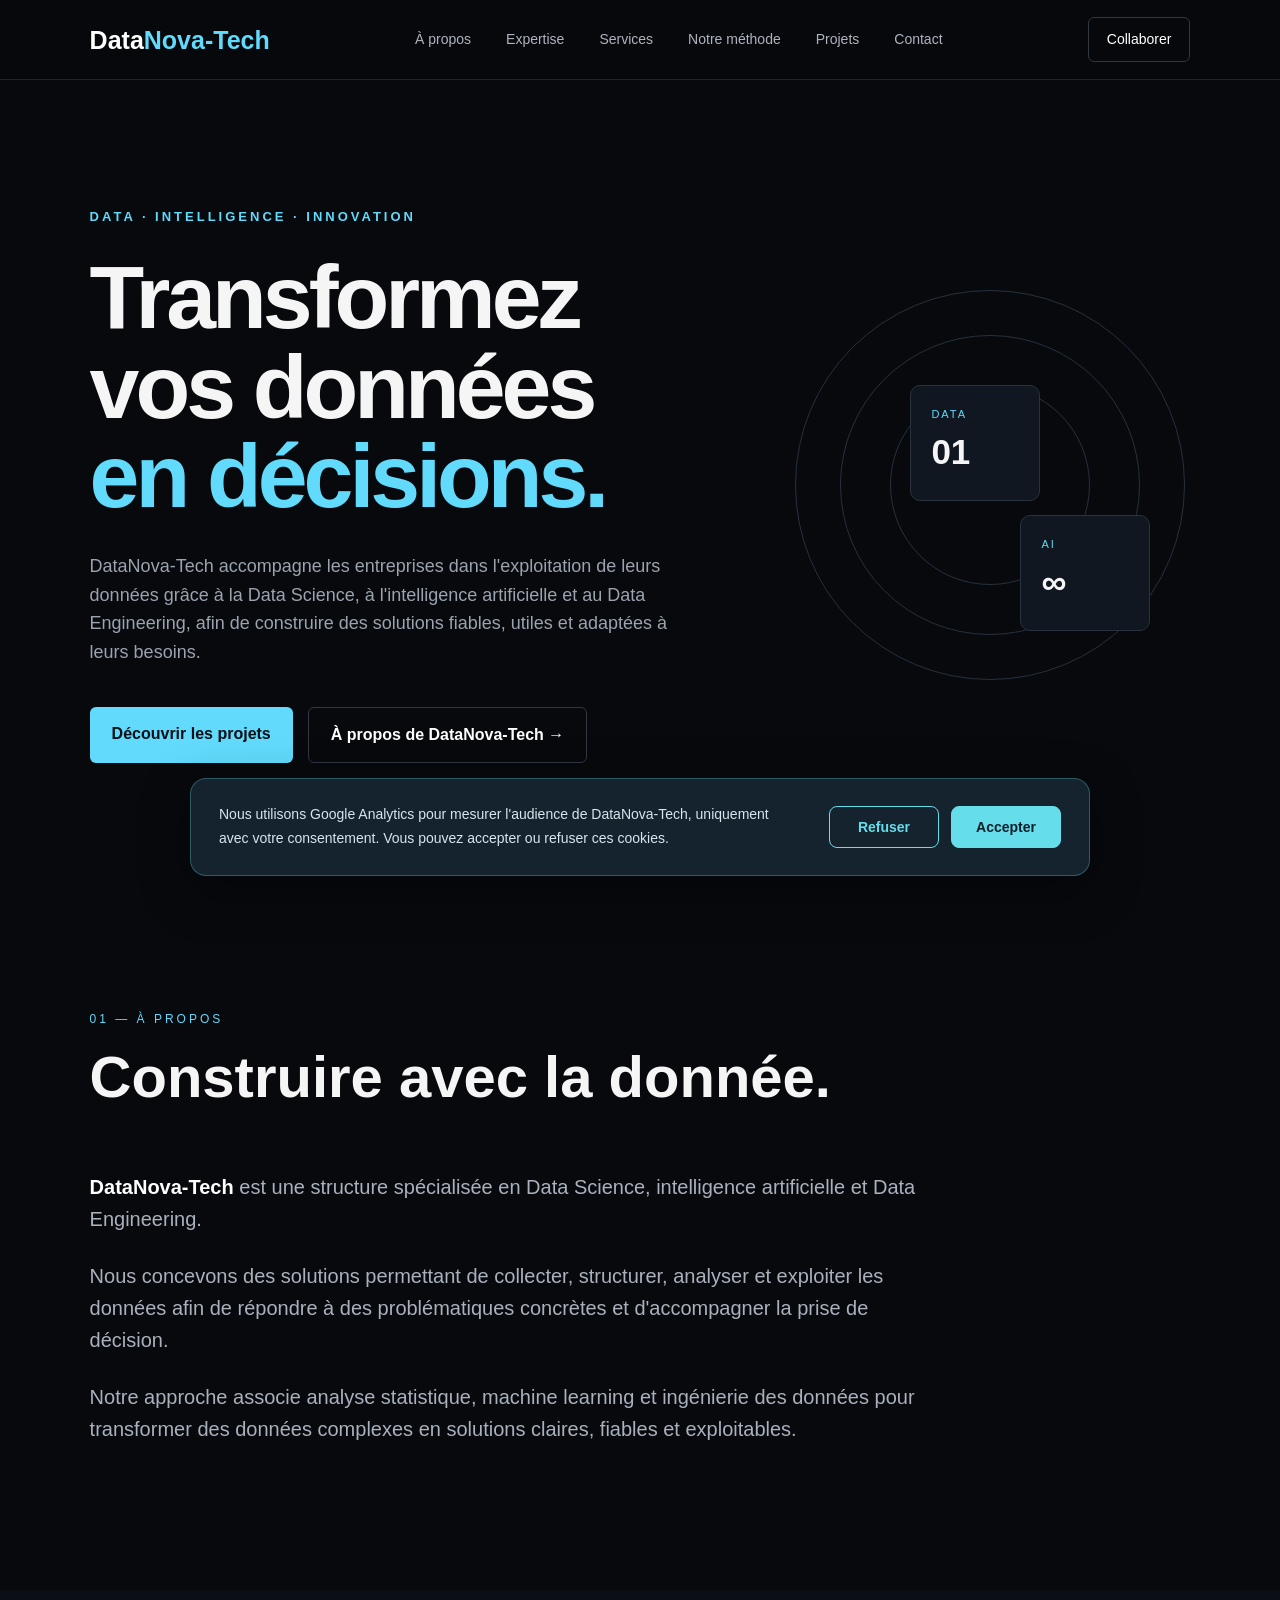
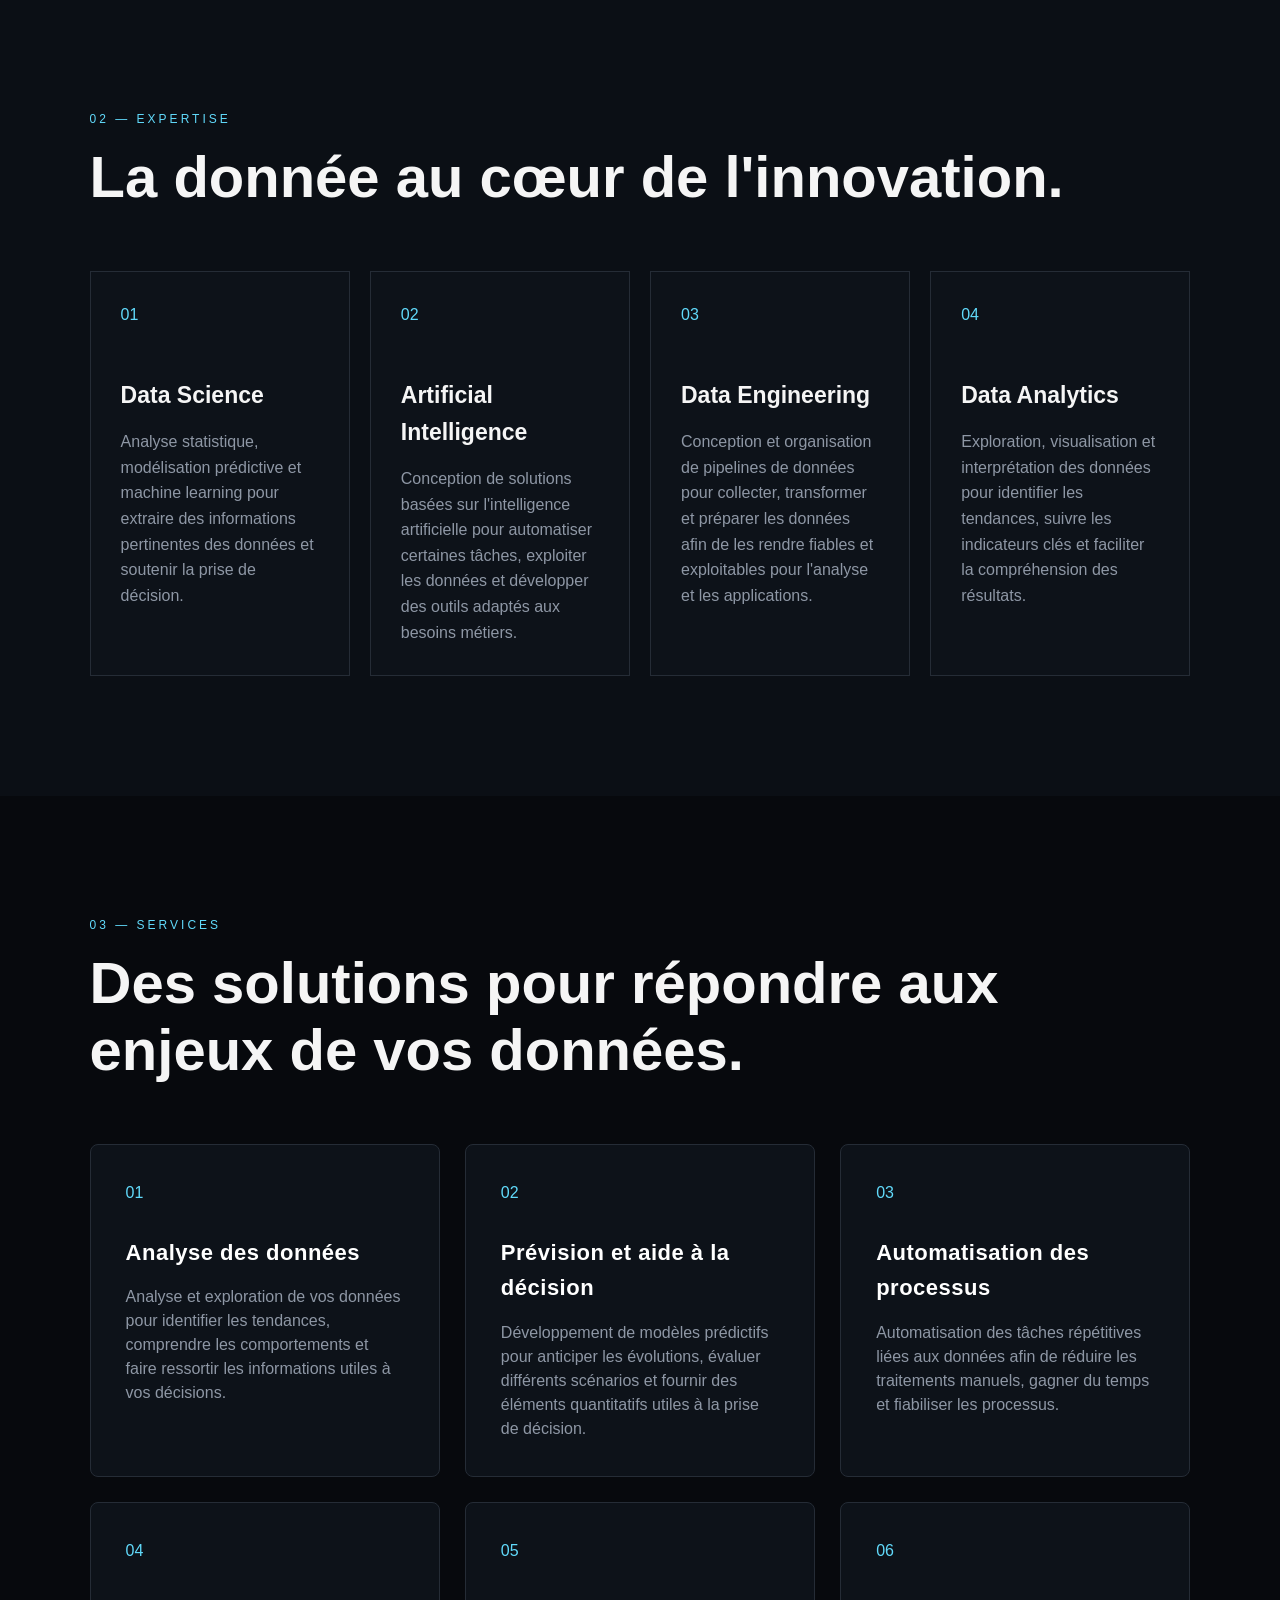
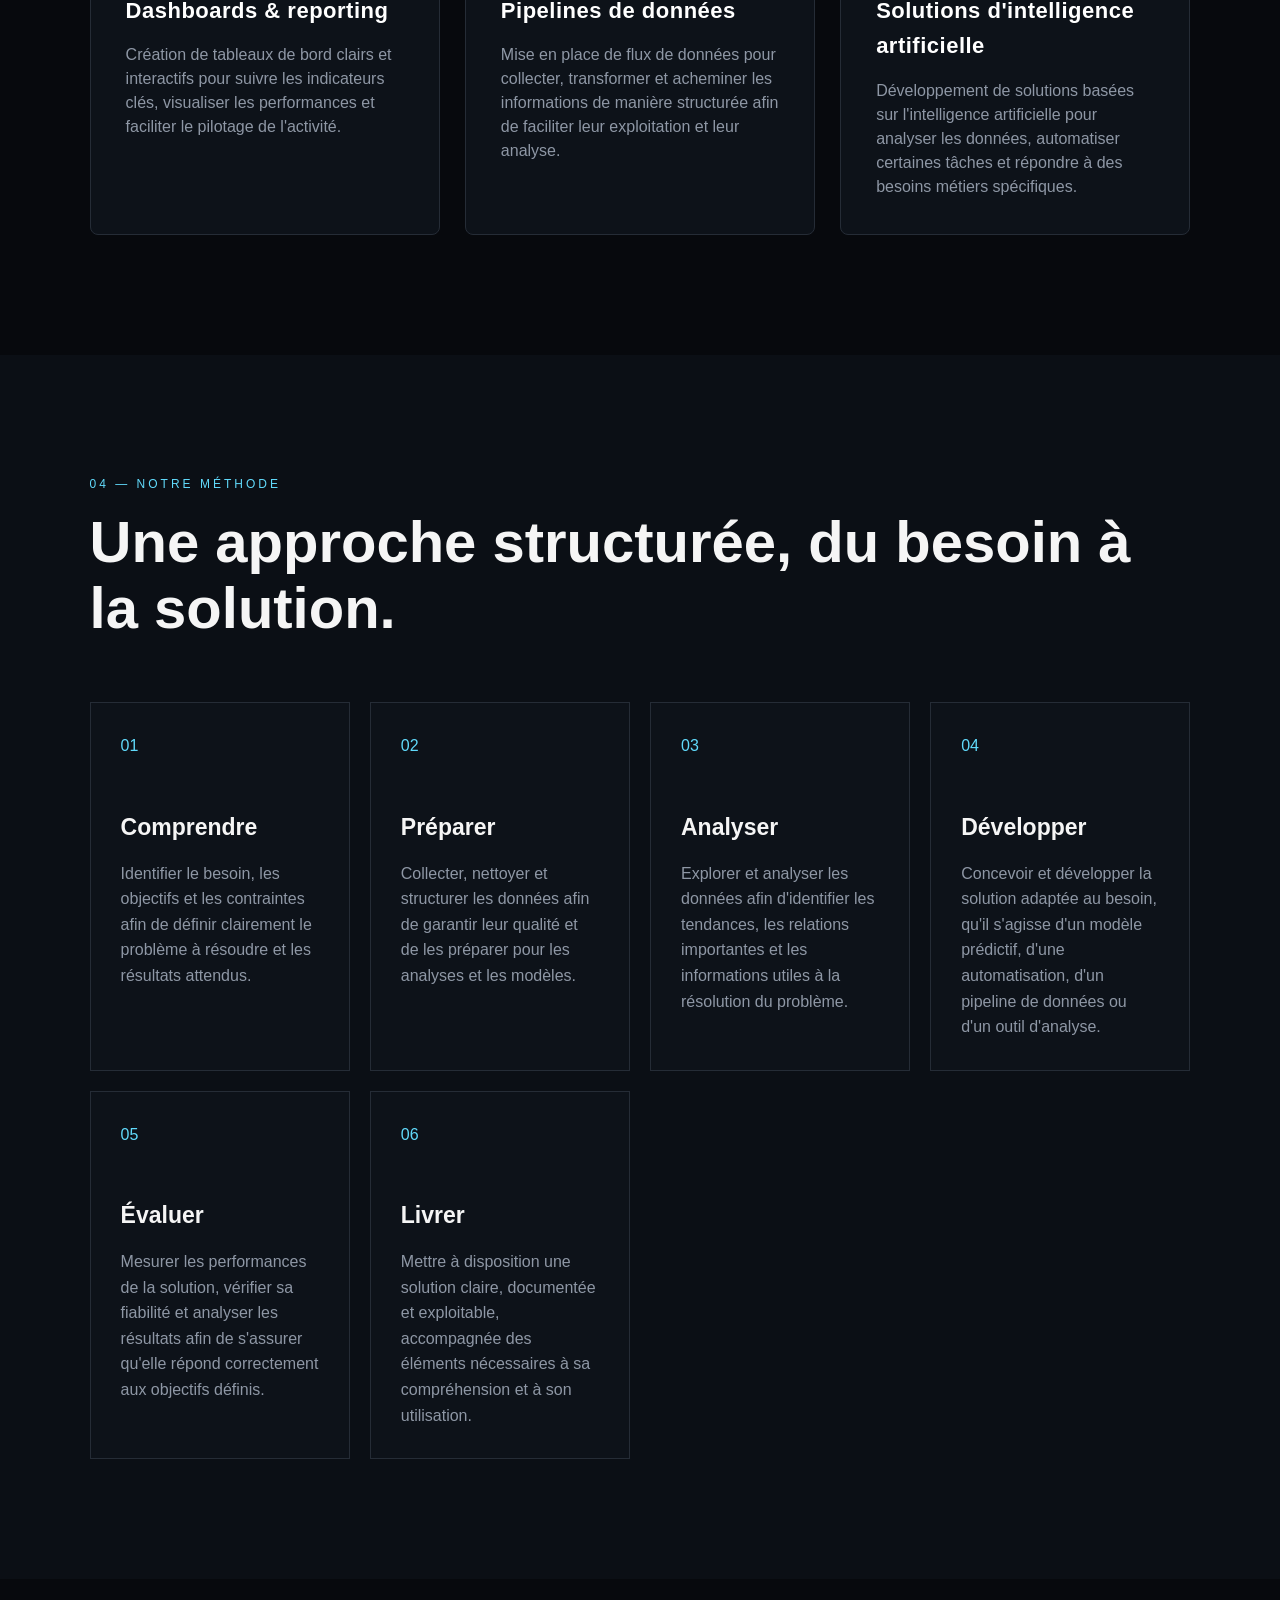
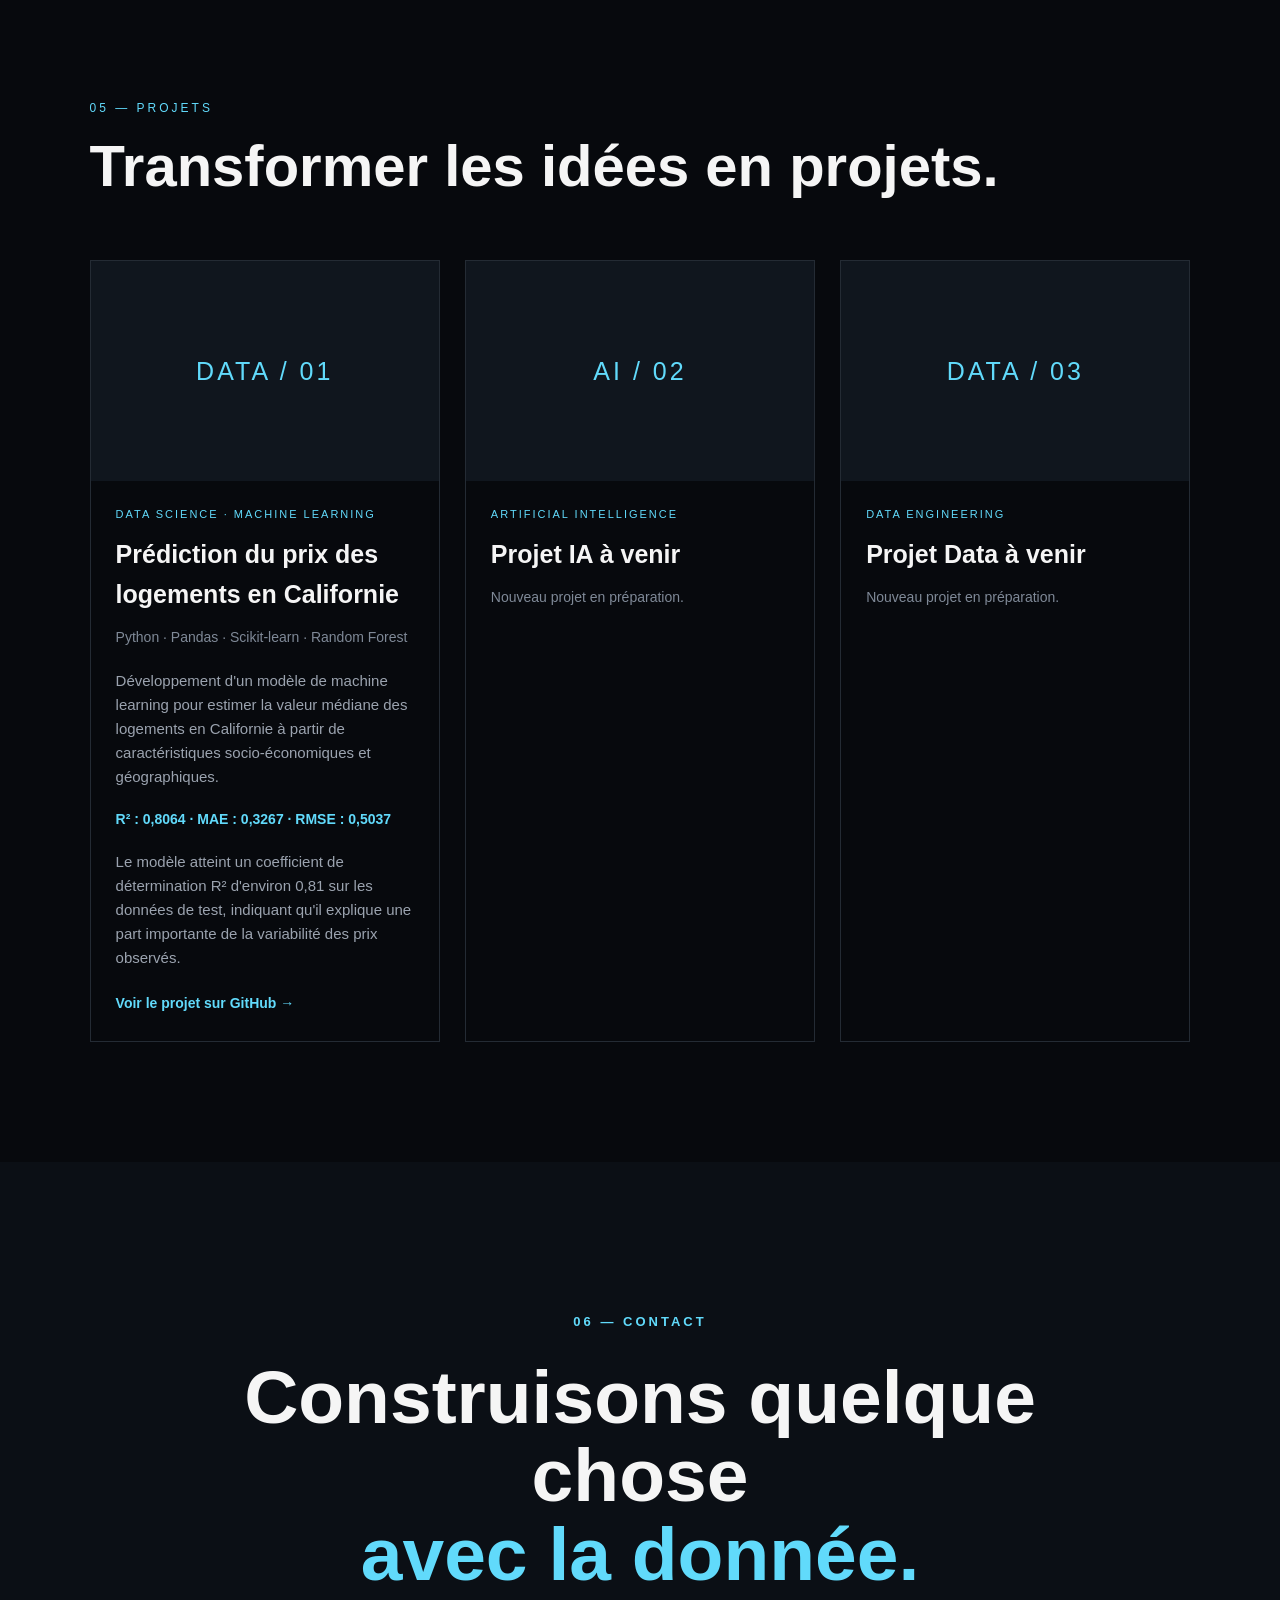
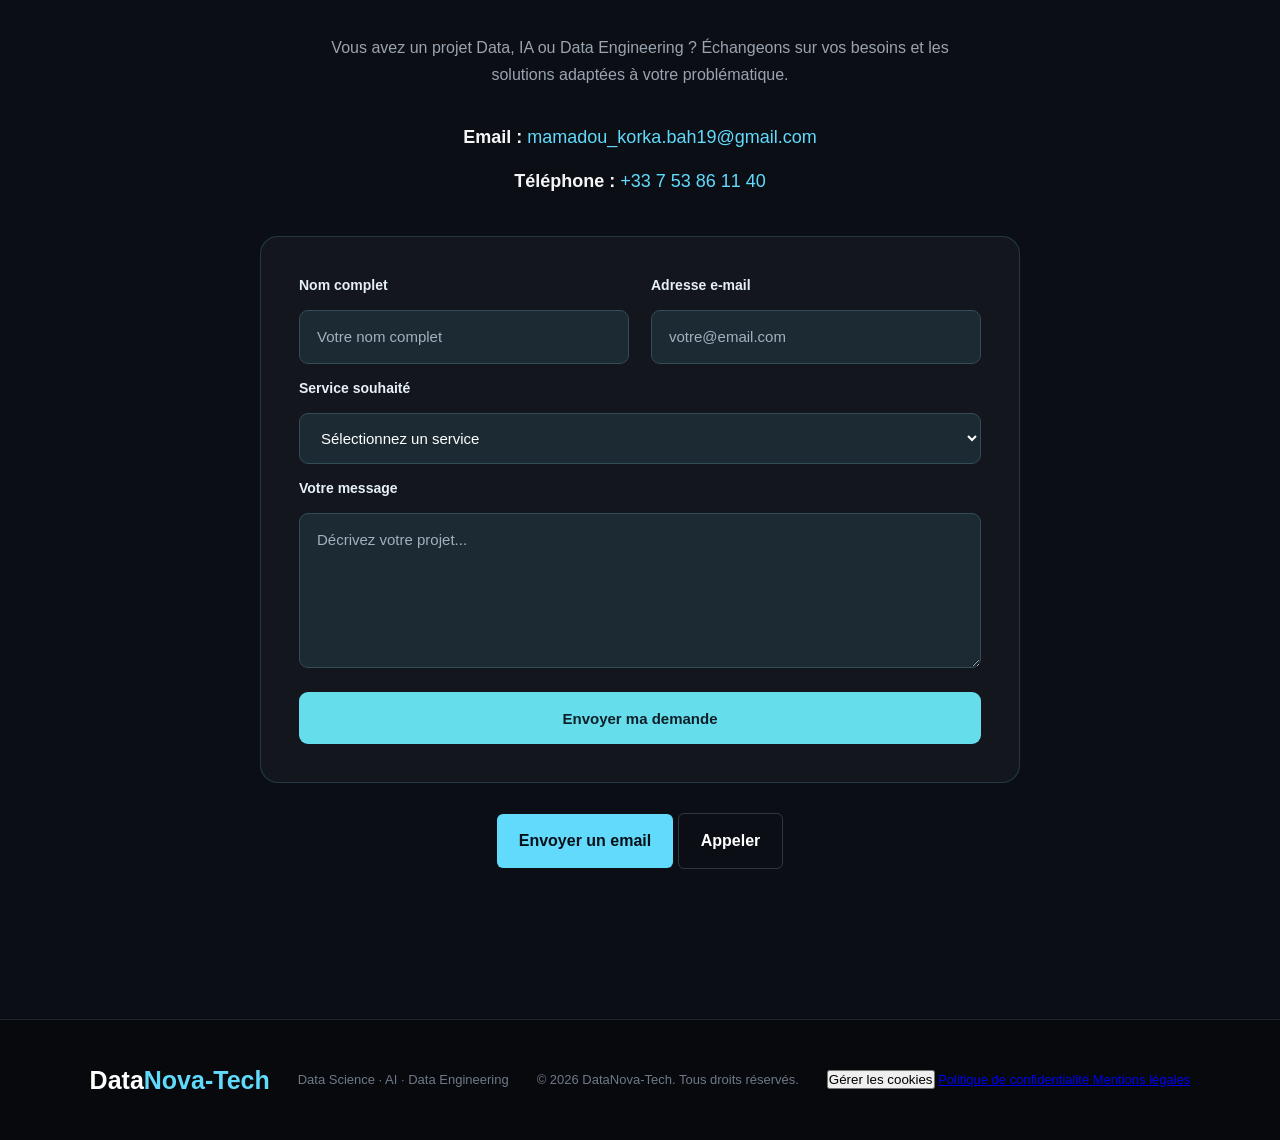
<file: index.html>
<!DOCTYPE html>
<html lang="fr">

<head>
    <meta charset="UTF-8">
    <meta name="viewport" content="width=device-width, initial-scale=1.0">

    <title>DataNova-Tech | Data Science & AI</title>

    <meta
        name="description"
        content="DataNova-Tech — Data Science, intelligence artificielle et Data Engineering pour transformer les données en solutions utiles et exploitables."
    >

    <meta name="author" content="Mamadou Korka Bah">

    <meta
        name="keywords"
        content="DataNova-Tech, Data Science, Intelligence Artificielle, Data Engineering, Machine Learning, Data Analytics"
    >

    <!-- OPEN GRAPH -->
    <meta property="og:title" content="DataNova-Tech | Data Science & AI">

    <meta
        property="og:description"
        content="Data Science, intelligence artificielle et Data Engineering pour transformer les données en solutions utiles et exploitables."
    >

    <meta property="og:image" content="https://datanova-tech.fr/og-image.png">
    <meta property="og:url" content="https://datanova-tech.fr/">
    <meta property="og:site_name" content="DataNova-Tech">
    <meta property="og:type" content="website">

    <!-- TWITTER -->
    <meta name="twitter:card" content="summary_large_image">
    <meta name="twitter:title" content="DataNova-Tech | Data Science & AI">

    <meta
        name="twitter:description"
        content="Data Science, intelligence artificielle et Data Engineering pour transformer les données en solutions utiles et exploitables."
    >

    <meta name="twitter:image" content="https://datanova-tech.fr/og-image.png">

    <!-- ICONES ET STYLES -->
    <link rel="icon" type="image/png" href="favicon.png">
    <link rel="canonical" href="https://datanova-tech.fr/">
    <link rel="stylesheet" href="style.css">

    <!-- GOOGLE ANALYTICS : CHARGEMENT APRES CONSENTEMENT -->
    <script>
        window.dataLayer = window.dataLayer || [];

        function gtag() {
            dataLayer.push(arguments);
        }

        window.enableDataNovaAnalytics = function () {

            if (window.dataNovaAnalyticsLoaded) {
                return;
            }

            window.dataNovaAnalyticsLoaded = true;

            var script = document.createElement("script");
            script.async = true;
            script.src = "https://www.googletagmanager.com/gtag/js?id=G-7P12ZTF2XZ";

            document.head.appendChild(script);

            gtag("js", new Date());
            gtag("config", "G-7P12ZTF2XZ");

        };
    </script>

    <!-- DONNEES STRUCTUREES -->
    <script type="application/ld+json">
        {
            "@context": "https://schema.org",
            "@type": "Organization",
            "name": "DataNova-Tech",
            "url": "https://datanova-tech.fr/",
            "logo": "https://datanova-tech.fr/favicon.png",
            "description": "DataNova-Tech est une structure spécialisée en Data Science, intelligence artificielle et Data Engineering.",
            "email": "contact@datanova-tech.fr",
            "telephone": "+33753861140"
        }
    </script>

</head>

<body>

    <!-- NAVIGATION -->
    <header class="navbar">

        <a href="#" class="logo" aria-label="Logo DataNova-Tech">
            Data<span>Nova-Tech</span>
        </a>

        <nav id="main-nav">
            <a href="#about">À propos</a>
            <a href="#expertise">Expertise</a>
            <a href="#services">Services</a>
            <a href="#method">Notre méthode</a>
            <a href="#projects">Projets</a>
            <a href="#contact">Contact</a>
        </nav>

        <a href="#contact" class="nav-button">
            Collaborer
        </a>

        <button
            class="menu-toggle"
            type="button"
            aria-label="Ouvrir le menu"
            aria-expanded="false"
            aria-controls="main-nav"
        >
            <span></span>
            <span></span>
            <span></span>
        </button>

    </header>

    <main>

        <!-- HERO -->
        <section class="hero">

            <div class="hero-content">

                <p class="eyebrow">
                    DATA · INTELLIGENCE · INNOVATION
                </p>

                <h1>
                    Transformez vos données<br>
                    <span>en décisions.</span>
                </h1>

                <p class="hero-description">
                    DataNova-Tech accompagne les entreprises dans l'exploitation de leurs données
                    grâce à la Data Science, à l'intelligence artificielle et au Data Engineering,
                    afin de construire des solutions fiables, utiles et adaptées à leurs besoins.
                </p>

                <div class="hero-buttons">

                    <a href="#projects" class="primary-button">
                        Découvrir les projets
                    </a>

                    <a href="#about" class="secondary-button">
                        À propos de DataNova-Tech →
                    </a>

                </div>

            </div>

            <div class="data-animation">

                <div class="circle circle-1"></div>
                <div class="circle circle-2"></div>
                <div class="circle circle-3"></div>

                <div class="data-card">
                    <span>DATA</span>
                    <strong>01</strong>
                </div>

                <div class="data-card card-2">
                    <span>AI</span>
                    <strong>∞</strong>
                </div>

            </div>

        </section>

        <!-- ABOUT -->
        <section id="about" class="section">

            <div class="section-title">
                <p>01 — À PROPOS</p>
                <h2>Construire avec la donnée.</h2>
            </div>

            <div class="about-content">

                <p>
                    <strong>DataNova-Tech</strong> est une structure spécialisée en Data Science,
                    intelligence artificielle et Data Engineering.
                </p>

                <p>
                    Nous concevons des solutions permettant de collecter, structurer, analyser
                    et exploiter les données afin de répondre à des problématiques concrètes
                    et d'accompagner la prise de décision.
                </p>

                <p>
                    Notre approche associe analyse statistique, machine learning et ingénierie
                    des données pour transformer des données complexes en solutions claires,
                    fiables et exploitables.
                </p>

            </div>

        </section>

        <!-- EXPERTISE -->
        <section id="expertise" class="section dark-section">

            <div class="section-title">
                <p>02 — EXPERTISE</p>
                <h2>La donnée au cœur de l'innovation.</h2>
            </div>

            <div class="cards">

                <article class="card">

                    <div class="card-number">01</div>

                    <h3>Data Science</h3>

                    <p>
                        Analyse statistique, modélisation prédictive et machine learning
                        pour extraire des informations pertinentes des données et soutenir
                        la prise de décision.
                    </p>

                </article>

                <article class="card">

                    <div class="card-number">02</div>

                    <h3>Artificial Intelligence</h3>

                    <p>
                        Conception de solutions basées sur l'intelligence artificielle
                        pour automatiser certaines tâches, exploiter les données
                        et développer des outils adaptés aux besoins métiers.
                    </p>

                </article>

                <article class="card">

                    <div class="card-number">03</div>

                    <h3>Data Engineering</h3>

                    <p>
                        Conception et organisation de pipelines de données pour collecter,
                        transformer et préparer les données afin de les rendre fiables
                        et exploitables pour l'analyse et les applications.
                    </p>

                </article>

                <article class="card">

                    <div class="card-number">04</div>

                    <h3>Data Analytics</h3>

                    <p>
                        Exploration, visualisation et interprétation des données
                        pour identifier les tendances, suivre les indicateurs clés
                        et faciliter la compréhension des résultats.
                    </p>

                </article>

            </div>

        </section>

        <!-- SERVICES -->
        <section id="services" class="section">

            <div class="section-title">
                <p>03 — SERVICES</p>
                <h2>Des solutions pour répondre aux enjeux de vos données.</h2>
            </div>

            <div class="services-grid">

                <article class="service-card">

                    <div class="card-number">01</div>

                    <h3>Analyse des données</h3>

                    <p>
                        Analyse et exploration de vos données pour identifier les tendances,
                        comprendre les comportements et faire ressortir les informations
                        utiles à vos décisions.
                    </p>

                </article>

                <article class="service-card">

                    <div class="card-number">02</div>

                    <h3>Prévision et aide à la décision</h3>

                    <p>
                        Développement de modèles prédictifs pour anticiper les évolutions,
                        évaluer différents scénarios et fournir des éléments quantitatifs
                        utiles à la prise de décision.
                    </p>

                </article>

                <article class="service-card">

                    <div class="card-number">03</div>

                    <h3>Automatisation des processus</h3>

                    <p>
                        Automatisation des tâches répétitives liées aux données afin de
                        réduire les traitements manuels, gagner du temps et fiabiliser
                        les processus.
                    </p>

                </article>

                <article class="service-card">

                    <div class="card-number">04</div>

                    <h3>Dashboards & reporting</h3>

                    <p>
                        Création de tableaux de bord clairs et interactifs pour suivre
                        les indicateurs clés, visualiser les performances et faciliter
                        le pilotage de l'activité.
                    </p>

                </article>

                <article class="service-card">

                    <div class="card-number">05</div>

                    <h3>Pipelines de données</h3>

                    <p>
                        Mise en place de flux de données pour collecter, transformer
                        et acheminer les informations de manière structurée afin de
                        faciliter leur exploitation et leur analyse.
                    </p>

                </article>

                <article class="service-card">

                    <div class="card-number">06</div>

                    <h3>Solutions d'intelligence artificielle</h3>

                    <p>
                        Développement de solutions basées sur l'intelligence artificielle
                        pour analyser les données, automatiser certaines tâches et répondre
                        à des besoins métiers spécifiques.
                    </p>

                </article>

            </div>

        </section>

        <!-- METHOD -->
        <section id="method" class="section dark-section">

            <div class="section-title">
                <p>04 — NOTRE MÉTHODE</p>
                <h2>Une approche structurée, du besoin à la solution.</h2>
            </div>

            <div class="cards">

                <article class="card">

                    <div class="card-number">01</div>

                    <h3>Comprendre</h3>

                    <p>
                        Identifier le besoin, les objectifs et les contraintes afin de
                        définir clairement le problème à résoudre et les résultats attendus.
                    </p>

                </article>

                <article class="card">

                    <div class="card-number">02</div>

                    <h3>Préparer</h3>

                    <p>
                        Collecter, nettoyer et structurer les données afin de garantir
                        leur qualité et de les préparer pour les analyses et les modèles.
                    </p>

                </article>

                <article class="card">

                    <div class="card-number">03</div>

                    <h3>Analyser</h3>

                    <p>
                        Explorer et analyser les données afin d'identifier les tendances,
                        les relations importantes et les informations utiles à la résolution
                        du problème.
                    </p>

                </article>

                <article class="card">

                    <div class="card-number">04</div>

                    <h3>Développer</h3>

                    <p>
                        Concevoir et développer la solution adaptée au besoin,
                        qu'il s'agisse d'un modèle prédictif, d'une automatisation,
                        d'un pipeline de données ou d'un outil d'analyse.
                    </p>

                </article>

                <article class="card">

                    <div class="card-number">05</div>

                    <h3>Évaluer</h3>

                    <p>
                        Mesurer les performances de la solution, vérifier sa fiabilité
                        et analyser les résultats afin de s'assurer qu'elle répond
                        correctement aux objectifs définis.
                    </p>

                </article>

                <article class="card">

                    <div class="card-number">06</div>

                    <h3>Livrer</h3>

                    <p>
                        Mettre à disposition une solution claire, documentée et exploitable,
                        accompagnée des éléments nécessaires à sa compréhension
                        et à son utilisation.
                    </p>

                </article>

            </div>

        </section>

        <!-- PROJECTS -->
        <section id="projects" class="section">

            <div class="section-title">
                <p>05 — PROJETS</p>
                <h2>Transformer les idées en projets.</h2>
            </div>

            <div class="project-grid">

                <article class="project">

                    <div class="project-image">
                        DATA / 01
                    </div>

                    <div class="project-info">

                        <p>
                            DATA SCIENCE · MACHINE LEARNING
                        </p>

                        <h3>
                            Prédiction du prix des logements en Californie
                        </h3>

                        <span>
                            Python · Pandas · Scikit-learn · Random Forest
                        </span>

                        <p class="project-description">
                            Développement d'un modèle de machine learning pour estimer
                            la valeur médiane des logements en Californie à partir de
                            caractéristiques socio-économiques et géographiques.
                        </p>

                        <p class="project-result">
                            R² : 0,8064 · MAE : 0,3267 · RMSE : 0,5037
                        </p>

                        <p class="project-description">
                            Le modèle atteint un coefficient de détermination R² d'environ 0,81
                            sur les données de test, indiquant qu'il explique une part importante
                            de la variabilité des prix observés.
                        </p>

                        <a
                            href="https://github.com/Datanova450/datanova/blob/main/California_Housing_Price_Prediction%20(2).ipynb"
                            target="_blank"
                            rel="noopener noreferrer"
                            class="project-link"
                        >
                            Voir le projet sur GitHub →
                        </a>

                    </div>

                </article>

                <article class="project">

                    <div class="project-image">
                        AI / 02
                    </div>

                    <div class="project-info">

                        <p>
                            ARTIFICIAL INTELLIGENCE
                        </p>

                        <h3>
                            Projet IA à venir
                        </h3>

                        <span>
                            Nouveau projet en préparation.
                        </span>

                    </div>

                </article>

                <article class="project">

                    <div class="project-image">
                        DATA / 03
                    </div>

                    <div class="project-info">

                        <p>
                            DATA ENGINEERING
                        </p>

                        <h3>
                            Projet Data à venir
                        </h3>

                        <span>
                            Nouveau projet en préparation.
                        </span>

                    </div>

                </article>

            </div>

        </section>

        <!-- CONTACT -->
        <section id="contact" class="contact-section">

            <p class="eyebrow">
                06 — CONTACT
            </p>

            <h2>
                Construisons quelque chose
                <span>avec la donnée.</span>
            </h2>

            <p class="contact-description">
                Vous avez un projet Data, IA ou Data Engineering ?
                Échangeons sur vos besoins et les solutions adaptées à votre problématique.
            </p>

            <div class="contact-info">

                <p>
                    <strong>Email :</strong>

                    <a href="mailto:mamadou_korka.bah19@gmail.com">
                        mamadou_korka.bah19@gmail.com
                    </a>
                </p>

                <p>
                    <strong>Téléphone :</strong>

                    <a href="tel:+33753861140">
                        +33 7 53 86 11 40
                    </a>
                </p>

            </div>

            <!-- FORMULAIRE DE CONTACT DATANOVA-TECH -->
            <form
                action="https://formspree.io/f/xbgdqvzv"
                method="POST"
                class="contact-form"
            >

                <!-- PROTECTION ANTI-SPAM : HONEYPOT -->
                <input
                    type="text"
                    name="_gotcha"
                    style="display:none"
                    tabindex="-1"
                    autocomplete="off"
                >

                <label for="contact-name">
                    Nom complet
                </label>

                <input
                    type="text"
                    id="contact-name"
                    name="name"
                    placeholder="Votre nom complet"
                    autocomplete="name"
                    required
                >

                <label for="contact-email">
                    Adresse e-mail
                </label>

                <input
                    type="email"
                    id="contact-email"
                    name="email"
                    placeholder="votre@email.com"
                    autocomplete="email"
                    required
                >

                <label for="contact-service">
                    Service souhaité
                </label>

                <select
                    id="contact-service"
                    name="service"
                    required
                >

                    <option value="" disabled selected>
                        Sélectionnez un service
                    </option>

                    <option value="Data Science">
                        Data Science
                    </option>

                    <option value="Data Engineering">
                        Data Engineering
                    </option>

                    <option value="Machine Learning">
                        Machine Learning
                    </option>

                    <option value="Tableaux de bord">
                        Tableaux de bord
                    </option>

                    <option value="Autre">
                        Autre demande
                    </option>

                </select>

                <label for="contact-message">
                    Votre message
                </label>

                <textarea
                    id="contact-message"
                    name="message"
                    rows="5"
                    placeholder="Décrivez votre projet..."
                    required
                ></textarea>

                <button
                    type="submit"
                    class="primary-button"
                >
                    Envoyer ma demande
                </button>

            </form>

            <a
                href="mailto:contact@datanova-tech.fr"
                class="primary-button"
            >
                Envoyer un email
            </a>

            <a
                href="tel:+33753861140"
                class="secondary-button"
            >
                Appeler
            </a>

        </section>

    </main>

    <!-- FOOTER -->
    <footer>

        <div class="logo" aria-label="Logo DataNova-Tech">
            Data<span>Nova-Tech</span>
        </div>

        <p>
            Data Science · AI · Data Engineering
        </p>

        <p>
            © 2026 DataNova-Tech. Tous droits réservés.
        </p>

        <p class="footer-privacy">

            <button
                type="button"
                id="manage-cookies"
                class="manage-cookies-button"
            >
                Gérer les cookies
            </button>

            <a href="politique-confidentialite.html">
                Politique de confidentialité
            </a>

            <a href="mentions-legales.html">
                Mentions légales
            </a>

        </p>

    </footer>

    <!-- BANDEAU DE CONSENTEMENT AUX COOKIES -->
    <div
        id="cookie-banner"
        class="cookie-banner"
        role="region"
        aria-label="Préférences de confidentialité"
        hidden
    >

        <div class="cookie-content">

            <p>
                Nous utilisons Google Analytics pour mesurer
                l'audience de DataNova-Tech, uniquement avec
                votre consentement.
                Vous pouvez accepter ou refuser ces cookies.
            </p>

            <div class="cookie-actions">

                <button
                    type="button"
                    id="cookie-reject"
                >
                    Refuser
                </button>

                <button
                    type="button"
                    id="cookie-accept"
                >
                    Accepter
                </button>

            </div>

        </div>

    </div>

    <!-- SCRIPT PRINCIPAL -->
    <script src="script.js"></script>

    <!-- GESTION DU CONSENTEMENT -->
    <script>
        document.addEventListener("DOMContentLoaded", function () {

            const banner = document.getElementById("cookie-banner");
            const accept = document.getElementById("cookie-accept");
            const reject = document.getElementById("cookie-reject");
            const manageCookies = document.getElementById("manage-cookies");

            const consent = localStorage.getItem(
                "datanova-analytics-consent"
            );

            // VERIFIER LE CONSENTEMENT ENREGISTRE
            if (consent === "accepted") {

                window["ga-disable-G-7P12ZTF2XZ"] = false;
                window.enableDataNovaAnalytics();

            } else {

                window["ga-disable-G-7P12ZTF2XZ"] = true;

                if (consent !== "rejected") {
                    banner.hidden = false;
                }

            }

            // ACCEPTER LES COOKIES
            accept.addEventListener("click", function () {

                localStorage.setItem(
                    "datanova-analytics-consent",
                    "accepted"
                );

                window["ga-disable-G-7P12ZTF2XZ"] = false;

                window.enableDataNovaAnalytics();

                banner.hidden = true;

            });

            // REFUSER LES COOKIES
            reject.addEventListener("click", function () {

                localStorage.setItem(
                    "datanova-analytics-consent",
                    "rejected"
                );

                // Désactiver Google Analytics
                window["ga-disable-G-7P12ZTF2XZ"] = true;

                // Supprimer les cookies Google Analytics
                const hostname = window.location.hostname;
                const domains = [""];

                const parts = hostname.split(".");

                for (let i = 0; i < parts.length - 1; i++) {

                    domains.push(
                        "." + parts.slice(i).join(".")
                    );

                }

                document.cookie.split(";").forEach(function (cookie) {

                    const name = cookie.split("=")[0].trim();

                    if (name === "_ga" || name.startsWith("_ga_")) {

                        domains.forEach(function (domain) {

                            const domainAttribute = domain
                                ? "; domain=" + domain
                                : "";

                            document.cookie =
                                name +
                                "=; expires=Thu, 01 Jan 1970 00:00:00 GMT; path=/" +
                                domainAttribute;

                        });

                    }

                });

                // Fermer le bandeau
                banner.hidden = true;

            });

            // ROUVRIR LE BANDEAU DE COOKIES
            if (manageCookies) {

                manageCookies.addEventListener("click", function () {

                    banner.hidden = false;

                });

            }

        });
    </script>

</body>

</html>
</file>
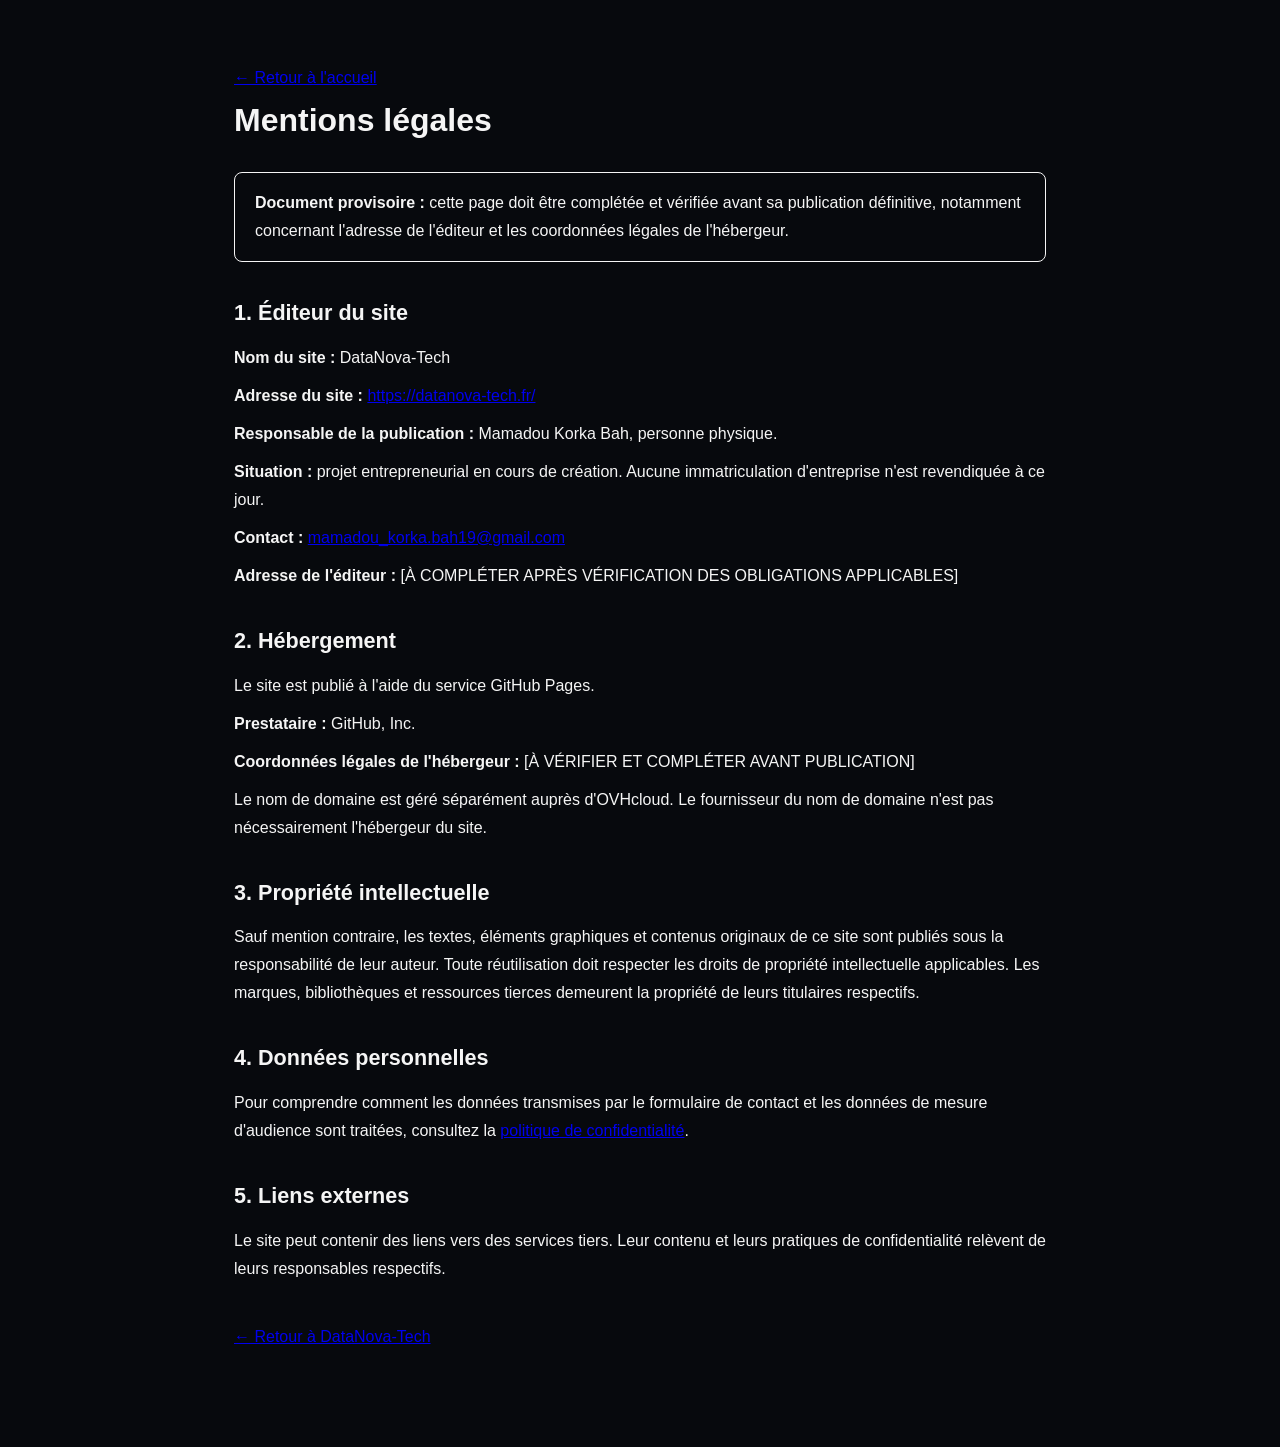
<file: mentions-legales.html>
<!DOCTYPE html>
<html lang="fr">
<head>
  <meta charset="UTF-8">
  <meta name="viewport" content="width=device-width, initial-scale=1.0">
  <meta name="robots" content="noindex">
  <title>Mentions légales | DataNova-Tech</title>
  <meta name="description" content="Mentions légales du site DataNova-Tech.">
  <link rel="stylesheet" href="style.css">
  <style>
    .legal-page { max-width: 860px; margin: 0 auto; padding: 64px 24px 96px; line-height: 1.75; }
    .legal-page h1 { margin-bottom: 24px; }
    .legal-page h2 { margin: 32px 0 12px; font-size: 1.35rem; }
    .legal-page p { margin: 10px 0; }
    .legal-note { padding: 16px 20px; border: 1px solid currentColor; border-radius: 8px; margin: 24px 0; }
    .legal-back { display: inline-block; margin-top: 30px; }
  </style>
</head>
<body>
  <main class="legal-page">
    <a href="index.html">← Retour à l'accueil</a>
    <h1>Mentions légales</h1>
    <p class="legal-note"><strong>Document provisoire :</strong> cette page doit être complétée et vérifiée avant sa publication définitive, notamment concernant l'adresse de l'éditeur et les coordonnées légales de l'hébergeur.</p>
    <h2>1. Éditeur du site</h2>
    <p><strong>Nom du site :</strong> DataNova-Tech</p>
    <p><strong>Adresse du site :</strong> <a href="https://datanova-tech.fr/">https://datanova-tech.fr/</a></p>
    <p><strong>Responsable de la publication :</strong> Mamadou Korka Bah, personne physique.</p>
    <p><strong>Situation :</strong> projet entrepreneurial en cours de création. Aucune immatriculation d'entreprise n'est revendiquée à ce jour.</p>
    <p><strong>Contact :</strong> <a href="mailto:mamadou_korka.bah19@gmail.com">mamadou_korka.bah19@gmail.com</a></p>
    <p><strong>Adresse de l'éditeur :</strong> [À COMPLÉTER APRÈS VÉRIFICATION DES OBLIGATIONS APPLICABLES]</p>
    <h2>2. Hébergement</h2>
    <p>Le site est publié à l'aide du service GitHub Pages.</p>
    <p><strong>Prestataire :</strong> GitHub, Inc.</p>
    <p><strong>Coordonnées légales de l'hébergeur :</strong> [À VÉRIFIER ET COMPLÉTER AVANT PUBLICATION]</p>
    <p>Le nom de domaine est géré séparément auprès d'OVHcloud. Le fournisseur du nom de domaine n'est pas nécessairement l'hébergeur du site.</p>
    <h2>3. Propriété intellectuelle</h2>
    <p>Sauf mention contraire, les textes, éléments graphiques et contenus originaux de ce site sont publiés sous la responsabilité de leur auteur. Toute réutilisation doit respecter les droits de propriété intellectuelle applicables. Les marques, bibliothèques et ressources tierces demeurent la propriété de leurs titulaires respectifs.</p>
    <h2>4. Données personnelles</h2>
    <p>Pour comprendre comment les données transmises par le formulaire de contact et les données de mesure d'audience sont traitées, consultez la <a href="politique-confidentialite.html">politique de confidentialité</a>.</p>
    <h2>5. Liens externes</h2>
    <p>Le site peut contenir des liens vers des services tiers. Leur contenu et leurs pratiques de confidentialité relèvent de leurs responsables respectifs.</p>
    <a class="legal-back" href="index.html">← Retour à DataNova-Tech</a>
  </main>
</body>
</html>
</file>
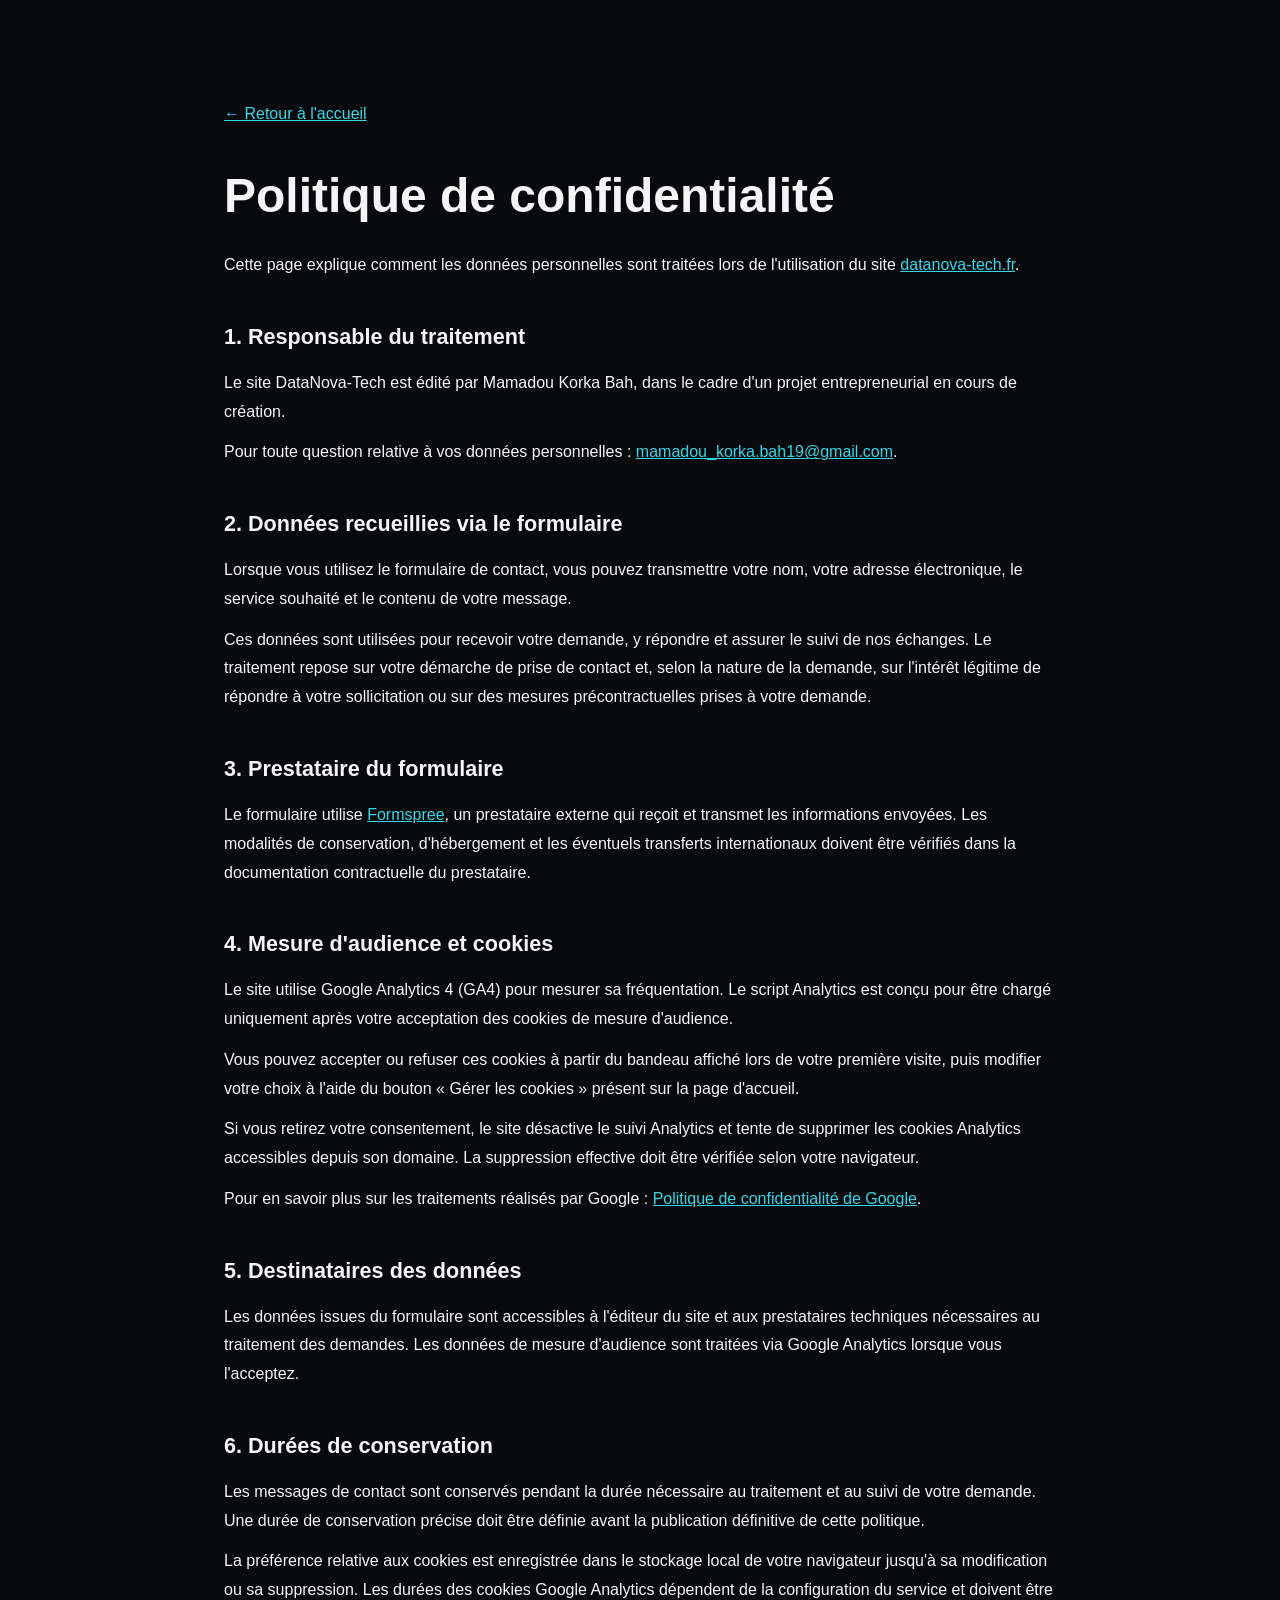
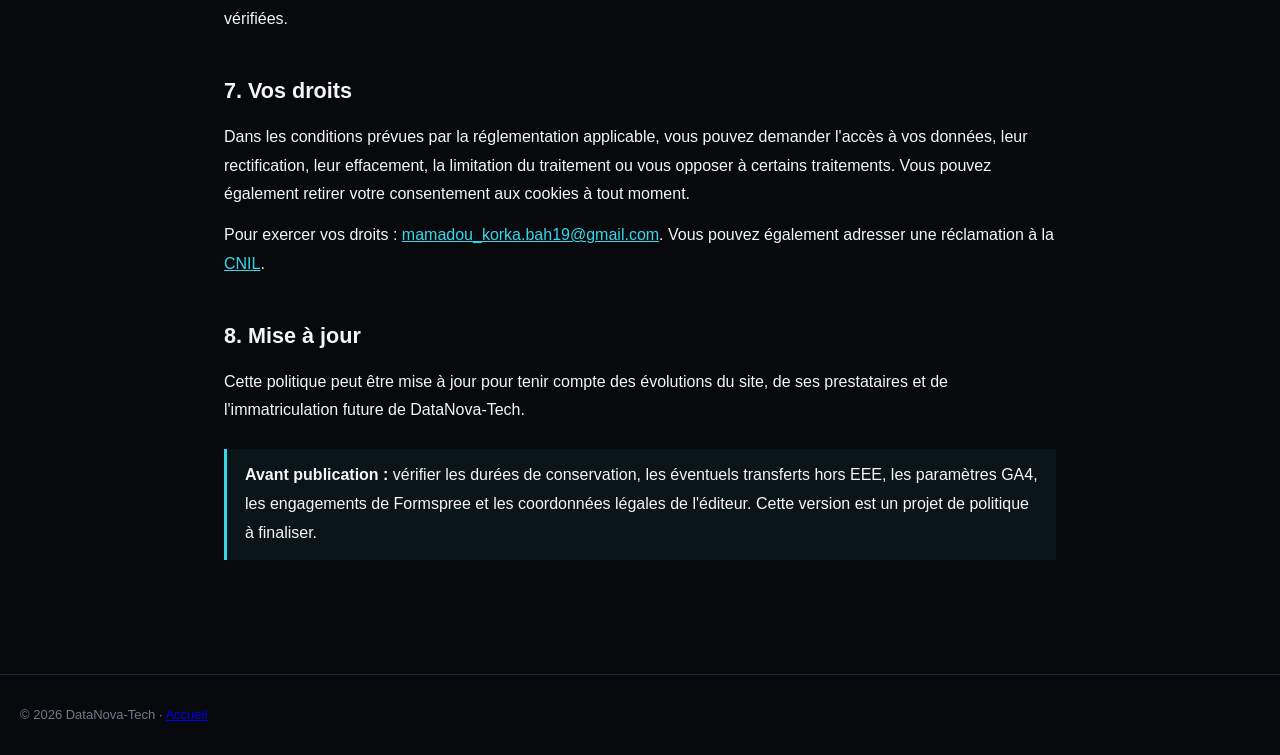
<file: politique-confidentialite.html>
<!DOCTYPE html>
<html lang="fr">
<head>
    <meta charset="UTF-8">
    <meta name="viewport" content="width=device-width, initial-scale=1.0">
    <meta name="robots" content="index, follow">
    <title>Politique de confidentialité | DataNova-Tech</title>
    <meta name="description" content="Politique de confidentialité du site DataNova-Tech : formulaire de contact, données personnelles et cookies Google Analytics.">
    <link rel="icon" type="image/png" href="favicon.png">
    <link rel="canonical" href="https://datanova-tech.fr/politique-confidentialite.html">
    <link rel="stylesheet" href="style.css">
    <style>
        .legal-page { max-width: 880px; margin: 0 auto; padding: 100px 24px 90px; line-height: 1.8; }
        .legal-page h1 { font-size: clamp(2rem, 5vw, 3rem); margin-bottom: 12px; }
        .legal-page h2 { font-size: 1.35rem; margin-top: 38px; margin-bottom: 12px; }
        .legal-page p, .legal-page li { margin-bottom: 12px; }
        .legal-page a { color: #37d7e8; overflow-wrap: anywhere; }
        .legal-page ul { padding-left: 22px; }
        .legal-note { border-left: 3px solid #37d7e8; padding: 12px 18px; margin: 24px 0; background: rgba(55,215,232,.06); }
        .legal-back { display: inline-block; margin-bottom: 24px; }
        .legal-footer { text-align: center; padding: 30px 20px; }
    </style>
</head>
<body>
    <main class="legal-page">
        <a class="legal-back" href="index.html">← Retour à l'accueil</a>
        <h1>Politique de confidentialité</h1>
        <p>Cette page explique comment les données personnelles sont traitées lors de l'utilisation du site <a href="https://datanova-tech.fr/">datanova-tech.fr</a>.</p>

        <h2>1. Responsable du traitement</h2>
        <p>Le site DataNova-Tech est édité par Mamadou Korka Bah, dans le cadre d'un projet entrepreneurial en cours de création.</p>
        <p>Pour toute question relative à vos données personnelles : <a href="mailto:mamadou_korka.bah19@gmail.com">mamadou_korka.bah19@gmail.com</a>.</p>

        <h2>2. Données recueillies via le formulaire</h2>
        <p>Lorsque vous utilisez le formulaire de contact, vous pouvez transmettre votre nom, votre adresse électronique, le service souhaité et le contenu de votre message.</p>
        <p>Ces données sont utilisées pour recevoir votre demande, y répondre et assurer le suivi de nos échanges. Le traitement repose sur votre démarche de prise de contact et, selon la nature de la demande, sur l'intérêt légitime de répondre à votre sollicitation ou sur des mesures précontractuelles prises à votre demande.</p>

        <h2>3. Prestataire du formulaire</h2>
        <p>Le formulaire utilise <a href="https://formspree.io/" target="_blank" rel="noopener noreferrer">Formspree</a>, un prestataire externe qui reçoit et transmet les informations envoyées. Les modalités de conservation, d'hébergement et les éventuels transferts internationaux doivent être vérifiés dans la documentation contractuelle du prestataire.</p>

        <h2>4. Mesure d'audience et cookies</h2>
        <p>Le site utilise Google Analytics 4 (GA4) pour mesurer sa fréquentation. Le script Analytics est conçu pour être chargé uniquement après votre acceptation des cookies de mesure d'audience.</p>
        <p>Vous pouvez accepter ou refuser ces cookies à partir du bandeau affiché lors de votre première visite, puis modifier votre choix à l'aide du bouton « Gérer les cookies » présent sur la page d'accueil.</p>
        <p>Si vous retirez votre consentement, le site désactive le suivi Analytics et tente de supprimer les cookies Analytics accessibles depuis son domaine. La suppression effective doit être vérifiée selon votre navigateur.</p>
        <p>Pour en savoir plus sur les traitements réalisés par Google : <a href="https://policies.google.com/privacy?hl=fr" target="_blank" rel="noopener noreferrer">Politique de confidentialité de Google</a>.</p>

        <h2>5. Destinataires des données</h2>
        <p>Les données issues du formulaire sont accessibles à l'éditeur du site et aux prestataires techniques nécessaires au traitement des demandes. Les données de mesure d'audience sont traitées via Google Analytics lorsque vous l'acceptez.</p>

        <h2>6. Durées de conservation</h2>
        <p>Les messages de contact sont conservés pendant la durée nécessaire au traitement et au suivi de votre demande. Une durée de conservation précise doit être définie avant la publication définitive de cette politique.</p>
        <p>La préférence relative aux cookies est enregistrée dans le stockage local de votre navigateur jusqu'à sa modification ou sa suppression. Les durées des cookies Google Analytics dépendent de la configuration du service et doivent être vérifiées.</p>

        <h2>7. Vos droits</h2>
        <p>Dans les conditions prévues par la réglementation applicable, vous pouvez demander l'accès à vos données, leur rectification, leur effacement, la limitation du traitement ou vous opposer à certains traitements. Vous pouvez également retirer votre consentement aux cookies à tout moment.</p>
        <p>Pour exercer vos droits : <a href="mailto:mamadou_korka.bah19@gmail.com">mamadou_korka.bah19@gmail.com</a>. Vous pouvez également adresser une réclamation à la <a href="https://www.cnil.fr/fr/plaintes" target="_blank" rel="noopener noreferrer">CNIL</a>.</p>

        <h2>8. Mise à jour</h2>
        <p>Cette politique peut être mise à jour pour tenir compte des évolutions du site, de ses prestataires et de l'immatriculation future de DataNova-Tech.</p>

        <div class="legal-note">
            <strong>Avant publication :</strong> vérifier les durées de conservation, les éventuels transferts hors EEE, les paramètres GA4, les engagements de Formspree et les coordonnées légales de l'éditeur. Cette version est un projet de politique à finaliser.
        </div>
    </main>
    <footer class="legal-footer">
        <p>© 2026 DataNova-Tech · <a href="index.html">Accueil</a></p>
    </footer>
</body>
</html>
</file>
<file: style.css>
/* RESET */
* {
    margin: 0;
    padding: 0;
    box-sizing: border-box;
}

html {
    scroll-behavior: smooth;
}

body {
    font-family: "Inter", Arial, Helvetica, sans-serif;
    background: #07090d;
    color: #f5f5f5;
    line-height: 1.6;
}


/* NAVBAR */
.navbar {
    height: 80px;
    padding: 0 7%;
    display: flex;
    align-items: center;
    justify-content: space-between;
    border-bottom: 1px solid #1d222b;
    position: sticky;
    top: 0;
    z-index: 100;
    background: rgba(7, 9, 13, 0.9);
    backdrop-filter: blur(12px);
}

.logo {
    font-size: 25px;
    font-weight: 800;
    color: white;
    text-decoration: none;
}

.logo span {
    color: #61dafb;
}

nav {
    display: flex;
    gap: 35px;
}

nav a {
    color: #aeb4bf;
    text-decoration: none;
    font-size: 14px;
    transition: 0.3s;
}

nav a:hover {
    color: white;
}

.nav-button {
    text-decoration: none;
    color: white;
    border: 1px solid #303642;
    padding: 10px 18px;
    border-radius: 6px;
    font-size: 14px;
}


/* HERO */
.hero {
    min-height: 90vh;
    padding: 100px 7%;
    display: flex;
    align-items: center;
    justify-content: space-between;
    gap: 60px;
    overflow: hidden;
}

.hero-content {
    max-width: 700px;
}

.eyebrow {
    color: #61dafb;
    font-size: 13px;
    font-weight: bold;
    letter-spacing: 3px;
    margin-bottom: 25px;
}

.hero h1 {
    font-size: clamp(50px, 7vw, 90px);
    line-height: 1;
    letter-spacing: -4px;
    margin-bottom: 30px;
}

.hero h1 span {
    color: #61dafb;
}

.hero-description {
    color: #9ba3af;
    font-size: 18px;
    max-width: 620px;
    margin-bottom: 40px;
}

.hero-buttons {
    display: flex;
    gap: 15px;
    flex-wrap: wrap;
}

.primary-button,
.secondary-button {
    display: inline-block;
    padding: 14px 22px;
    border-radius: 6px;
    text-decoration: none;
    font-weight: bold;
}

.primary-button {
    background: #61dafb;
    color: #071018;
}

.secondary-button {
    border: 1px solid #303642;
    color: white;
}


/* ANIMATION DATA */
.data-animation {
    width: 400px;
    height: 400px;
    position: relative;
    flex-shrink: 0;
}

.circle {
    position: absolute;
    border: 1px solid #26313e;
    border-radius: 50%;
    left: 50%;
    top: 50%;
    transform: translate(-50%, -50%);
}

.circle-1 {
    width: 200px;
    height: 200px;
}

.circle-2 {
    width: 300px;
    height: 300px;
}

.circle-3 {
    width: 390px;
    height: 390px;
}

.data-card {
    position: absolute;
    top: 100px;
    left: 120px;
    padding: 20px;
    width: 130px;
    background: #111720;
    border: 1px solid #29323d;
    border-radius: 10px;
    display: flex;
    flex-direction: column;
}

.data-card span {
    font-size: 11px;
    color: #61dafb;
    letter-spacing: 2px;
}

.data-card strong {
    font-size: 35px;
}

.card-2 {
    top: 230px;
    left: 230px;
}


/* SECTIONS */
.section {
    padding: 120px 7%;
}

.dark-section {
    background: #0b0f15;
}

.section-title {
    margin-bottom: 60px;
}

.section-title p {
    color: #61dafb;
    font-size: 12px;
    letter-spacing: 3px;
    margin-bottom: 15px;
}

.section-title h2 {
    font-size: clamp(35px, 5vw, 58px);
    line-height: 1.15;
    font-weight: 700;
    color: #f5f5f5;
}


/* ABOUT */
.about-content {
    max-width: 850px;
}

.about-content p {
    color: #aab1bd;
    font-size: 20px;
    margin-bottom: 25px;
}

.about-content strong {
    color: white;
}


/* EXPERTISE CARDS */
.cards {
    display: grid;
    grid-template-columns: repeat(4, 1fr);
    gap: 20px;
}

.card {
    min-height: 280px;
    padding: 30px;
    border: 1px solid #252c36;
    background: #0d1219;
    transition: 0.3s;
}

.card:hover {
    transform: translateY(-8px);
    border-color: #61dafb;
}

.card-number {
    color: #61dafb;
    margin-bottom: 50px;
}

.card h3 {
    font-size: 23px;
    margin-bottom: 15px;
}

.card p {
    color: #8e97a5;
}


/* SERVICES */
.services-grid {
    display: grid;
    grid-template-columns: repeat(3, 1fr);
    gap: 25px;
    margin-top: 40px;
}

.service-card {
    background: #0d1219;
    border: 1px solid #252c36;
    padding: 35px;
    border-radius: 8px;
    transition: 0.3s ease;
    min-height: 240px;
}

.service-card .card-number {
    margin-bottom: 30px;
}

.service-card:hover {
    transform: translateY(-6px);
    border-color: #61dafb;
    background: #10161e;
}

.service-card h3 {
    font-size: 22px;
    margin-bottom: 15px;
    color: white;
    letter-spacing: 0.5px;
}

.service-card p {
    color: #8e97a5;
    font-size: 16px;
    line-height: 1.5;
}


/* PROJECTS */
.project-grid {
    display: grid;
    grid-template-columns: repeat(3, 1fr);
    gap: 25px;
}

.project {
    border: 1px solid #242b34;
    overflow: hidden;
}

.project-image {
    height: 220px;
    background: #10161e;
    display: flex;
    align-items: center;
    justify-content: center;
    color: #61dafb;
    font-size: 25px;
    letter-spacing: 3px;
}

.project-info {
    padding: 25px;
}

.project-info p {
    color: #61dafb;
    font-size: 11px;
    letter-spacing: 2px;
}

.project-info h3 {
    margin: 10px 0;
    font-size: 25px;
}

.project-info span {
    color: #7f8997;
    font-size: 14px;
}

.project-description {
    color: #9ba3af !important;
    font-size: 15px !important;
    line-height: 1.6;
    letter-spacing: 0 !important;
    margin-top: 20px;
}

.project-result {
    color: #61dafb !important;
    font-size: 14px !important;
    font-weight: 600;
    line-height: 1.5;
    letter-spacing: 0 !important;
    margin-top: 20px;
}

.project-link {
    display: inline-block;
    margin-top: 22px;
    color: #61dafb;
    text-decoration: none;
    font-size: 14px;
    font-weight: 600;
    transition: 0.3s ease;
}

.project-link:hover {
    color: white;
}


/* CONTACT */
.contact-section {
    padding: 150px 7%;
    text-align: center;
    background: #0b0f15;
}

.contact-section h2 {
    max-width: 900px;
    margin: 0 auto 40px;
    font-size: clamp(40px, 6vw, 75px);
    line-height: 1.05;
}

.contact-description {
    max-width: 650px;
    margin: 25px auto 35px;
    color: #9ba3af;
    font-size: 16px;
    line-height: 1.7;
}

.contact-section h2 span {
    color: #61dafb;
    display: block;
}

.contact-info p {
    font-size: 18px;
    margin-bottom: 15px;
}

.contact-info a {
    color: #61dafb;
    text-decoration: none;
}


/* FOOTER */
footer {
    padding: 40px 7%;
    border-top: 1px solid #202630;
    display: flex;
    justify-content: space-between;
    align-items: center;
    gap: 20px;
}

footer p {
    color: #707987;
    font-size: 13px;
}


/* MOBILE MENU BUTTON */
.menu-toggle {
    display: none;
    width: 44px;
    height: 44px;
    padding: 0;
    background: transparent;
    border: 1px solid #303642;
    border-radius: 6px;
    cursor: pointer;
    align-items: center;
    justify-content: center;
    flex-direction: column;
    gap: 5px;
}

.menu-toggle span {
    display: block;
    width: 20px;
    height: 2px;
    background: #f5f5f5;
    border-radius: 2px;
    transition: 0.3s ease;
}


/* RESPONSIVE */
@media (max-width: 900px) {

    nav {
        position: absolute;
        top: 80px;
        left: 0;
        width: 100%;
        padding: 25px 7%;
        background: rgba(7, 9, 13, 0.98);
        border-bottom: 1px solid #1d222b;
        flex-direction: column;
        align-items: flex-start;
        gap: 0;

        opacity: 0;
        visibility: hidden;
        transform: translateY(-10px);
        transition: opacity 0.3s ease, transform 0.3s ease, visibility 0.3s;
    }

    nav.active {
        opacity: 1;
        visibility: visible;
        transform: translateY(0);
    }

    nav a {
        width: 100%;
        padding: 14px 0;
        border-bottom: 1px solid #1d222b;
        font-size: 15px;
    }

    nav a:last-child {
        border-bottom: none;
    }

    .menu-toggle {
        display: flex;
    }

    .nav-button {
        display: none;
    }

    .hero {
        flex-direction: column;
        align-items: flex-start;
        padding-top: 80px;
        padding-bottom: 80px;
    }

    .hero-content {
        width: 100%;
    }

    .hero h1 {
        font-size: clamp(48px, 10vw, 70px);
        letter-spacing: -3px;
    }

    .hero-description {
        font-size: 17px;
    }

    .data-animation {
        align-self: center;
        transform: scale(0.8);
        margin-top: 20px;
    }

    .cards {
        grid-template-columns: repeat(2, 1fr);
    }

    .services-grid {
        grid-template-columns: 1fr;
    }

    .project-grid {
        grid-template-columns: 1fr;
    }
}


@media (max-width: 600px) {

    .navbar {
        height: 70px;
        padding: 0 6%;
    }

    nav {
        top: 70px;
    }

    .logo {
        font-size: 22px;
    }

    .hero {
        min-height: auto;
        padding: 70px 6% 80px;
        gap: 30px;
    }

    .eyebrow {
        font-size: 11px;
        letter-spacing: 2px;
        margin-bottom: 20px;
    }

    .hero h1 {
        font-size: clamp(42px, 13vw, 58px);
        letter-spacing: -2.5px;
        line-height: 1.02;
    }

    .hero-description {
        font-size: 16px;
        line-height: 1.6;
        margin-bottom: 30px;
    }

    .hero-buttons {
        flex-direction: column;
        width: 100%;
    }

    .primary-button,
    .secondary-button {
        width: 100%;
        text-align: center;
    }

    .data-animation {
        width: 300px;
        height: 300px;
        transform: scale(0.7);
        transform-origin: center;
        margin: 0 auto;
    }

    .section {
        padding: 80px 6%;
    }

    .section-title {
        margin-bottom: 40px;
    }

    .section-title h2 {
        font-size: clamp(32px, 9vw, 45px);
    }

    .about-content p {
        font-size: 17px;
    }

    .cards {
        grid-template-columns: 1fr;
        gap: 16px;
    }

    .card {
        min-height: auto;
        padding: 25px;
    }

    .card-number {
        margin-bottom: 30px;
    }

    .services-grid {
        gap: 16px;
    }

    .service-card {
        min-height: auto;
        padding: 25px;
    }

    .project-grid {
        gap: 16px;
    }

    .project-image {
        height: 180px;
    }

    .project-info {
        padding: 22px;
    }

    .project-info h3 {
        font-size: 22px;
    }

    .contact-section {
        padding: 90px 6%;
    }

    .contact-section h2 {
        font-size: clamp(38px, 11vw, 55px);
    }

    footer {
        padding: 30px 6%;
        flex-direction: column;
        text-align: center;
    }
}

/* =========================================
   DATANOVA-TECH — FORMULAIRE DE CONTACT
   ========================================= */

.contact-section .contact-form {
    width: 100%;
    max-width: 760px;
    margin: 40px auto 30px;
    padding: 38px;
    display: grid;
    grid-template-columns: 1fr 1fr;
    gap: 14px 22px;
    text-align: left;
    background: rgba(255, 255, 255, 0.035);
    border: 1px solid rgba(100, 220, 235, 0.18);
    border-radius: 18px;
    box-sizing: border-box;
}

.contact-form label {
    display: block;
    margin: 0;
    color: #e6f0f5;
    font-size: 14px;
    font-weight: 600;
    line-height: 1.5;
}

/* Positionnement des champs */

.contact-form label[for="contact-name"] {
    grid-column: 1;
    grid-row: 1;
}

.contact-form #contact-name {
    grid-column: 1;
    grid-row: 2;
}

.contact-form label[for="contact-email"] {
    grid-column: 2;
    grid-row: 1;
}

.contact-form #contact-email {
    grid-column: 2;
    grid-row: 2;
}

.contact-form label[for="contact-service"] {
    grid-column: 1 / -1;
    grid-row: 3;
}

.contact-form #contact-service {
    grid-column: 1 / -1;
    grid-row: 4;
}

.contact-form label[for="contact-message"] {
    grid-column: 1 / -1;
    grid-row: 5;
}

.contact-form #contact-message {
    grid-column: 1 / -1;
    grid-row: 6;
}

/* Champs du formulaire */

.contact-form input,
.contact-form select,
.contact-form textarea {
    width: 100%;
    min-width: 0;
    padding: 15px 17px;
    border: 1px solid #344b58;
    border-radius: 9px;
    background: #1c2a34;
    color: #ffffff;
    font: inherit;
    font-size: 15px;
    line-height: 1.5;
    box-sizing: border-box;
    outline: none;
    transition:
        border-color 0.2s ease,
        box-shadow 0.2s ease;
}

.contact-form input::placeholder,
.contact-form textarea::placeholder {
    color: #a1b1bd;
    opacity: 1;
}

.contact-form textarea {
    min-height: 155px;
    resize: vertical;
}

.contact-form select {
    cursor: pointer;
    color-scheme: dark;
}

/* Effet au clic */

.contact-form input:focus,
.contact-form select:focus,
.contact-form textarea:focus {
    border-color: #65ddeb;
    box-shadow: 0 0 0 3px rgba(101, 221, 235, 0.15);
}

/* Bouton d'envoi */

.contact-section .contact-form button[type="submit"] {
    grid-column: 1 / -1;
    grid-row: 7;
    width: 100%;
    min-height: 52px;
    margin-top: 10px;
    padding: 14px 24px;
    border: none;
    border-radius: 9px;
    background: #65ddeb;
    color: #0d2029;
    font-size: 15px;
    font-weight: 700;
    cursor: pointer;
    transition:
        background 0.2s ease,
        transform 0.2s ease;
}

.contact-section .contact-form button[type="submit"]:hover {
    background: #8aeaf3;
    transform: translateY(-2px);
}

.contact-section .contact-form button[type="submit"]:focus-visible {
    outline: 3px solid #ffffff;
    outline-offset: 3px;
}

/* Version mobile */

@media (max-width: 650px) {
    .contact-section .contact-form {
        grid-template-columns: 1fr;
        padding: 22px 18px;
        margin: 28px auto;
        gap: 12px;
    }

    .contact-form label,
    .contact-form input,
    .contact-form select,
    .contact-form textarea,
    .contact-section .contact-form button[type="submit"] {
        grid-column: 1 !important;
        grid-row: auto !important;
    }

    .contact-form label {
        margin-top: 6px;
    }

    .contact-form input,
    .contact-form select,
    .contact-form textarea {
        font-size: 16px;
    }
}

/* ==========================================
   DATANOVA-TECH — BANDEAU DE COOKIES
   ========================================== */

.cookie-banner[hidden] {
    display: none !important;
}

.cookie-banner {
    position: fixed;
    bottom: 24px;
    left: 50%;
    transform: translateX(-50%);
    z-index: 9999;

    width: calc(100% - 40px);
    max-width: 900px;

    padding: 24px 28px;

    background: #14232d;
    border: 1px solid rgba(101, 221, 235, 0.3);
    border-radius: 16px;

    box-shadow: 0 15px 50px rgba(0, 0, 0, 0.4);

    box-sizing: border-box;
}

.cookie-content {
    display: flex;
    align-items: center;
    justify-content: space-between;
    gap: 28px;
}

.cookie-content p {
    flex: 1;
    margin: 0;

    color: #d9e5ec;
    font-size: 14px;
    line-height: 1.7;
}

.cookie-actions {
    display: flex;
    align-items: center;
    gap: 12px;
    flex-shrink: 0;
}

.cookie-actions button {
    min-width: 110px;
    padding: 12px 20px;

    border-radius: 8px;
    font-size: 14px;
    font-weight: 600;

    cursor: pointer;
    transition: background 0.2s ease;
}

#cookie-reject {
    background: transparent;
    border: 1px solid #65ddeb;
    color: #65ddeb;
}

#cookie-reject:hover {
    background: rgba(101, 221, 235, 0.1);
}

#cookie-accept {
    background: #65ddeb;
    border: 1px solid #65ddeb;
    color: #0d2029;
}

#cookie-accept:hover {
    background: #8aeaf3;
}

.cookie-actions button:focus-visible {
    outline: 3px solid #ffffff;
    outline-offset: 3px;
}

/* VERSION MOBILE */

@media (max-width: 650px) {

    .cookie-banner {
        bottom: 12px;
        width: calc(100% - 24px);
        padding: 20px;
    }

    .cookie-content {
        flex-direction: column;
        align-items: stretch;
        gap: 18px;
    }

    .cookie-actions {
        width: 100%;
        gap: 10px;
    }

    .cookie-actions button {
        flex: 1;
        min-width: 0;
        padding: 13px 10px;
    }

}
</file>
